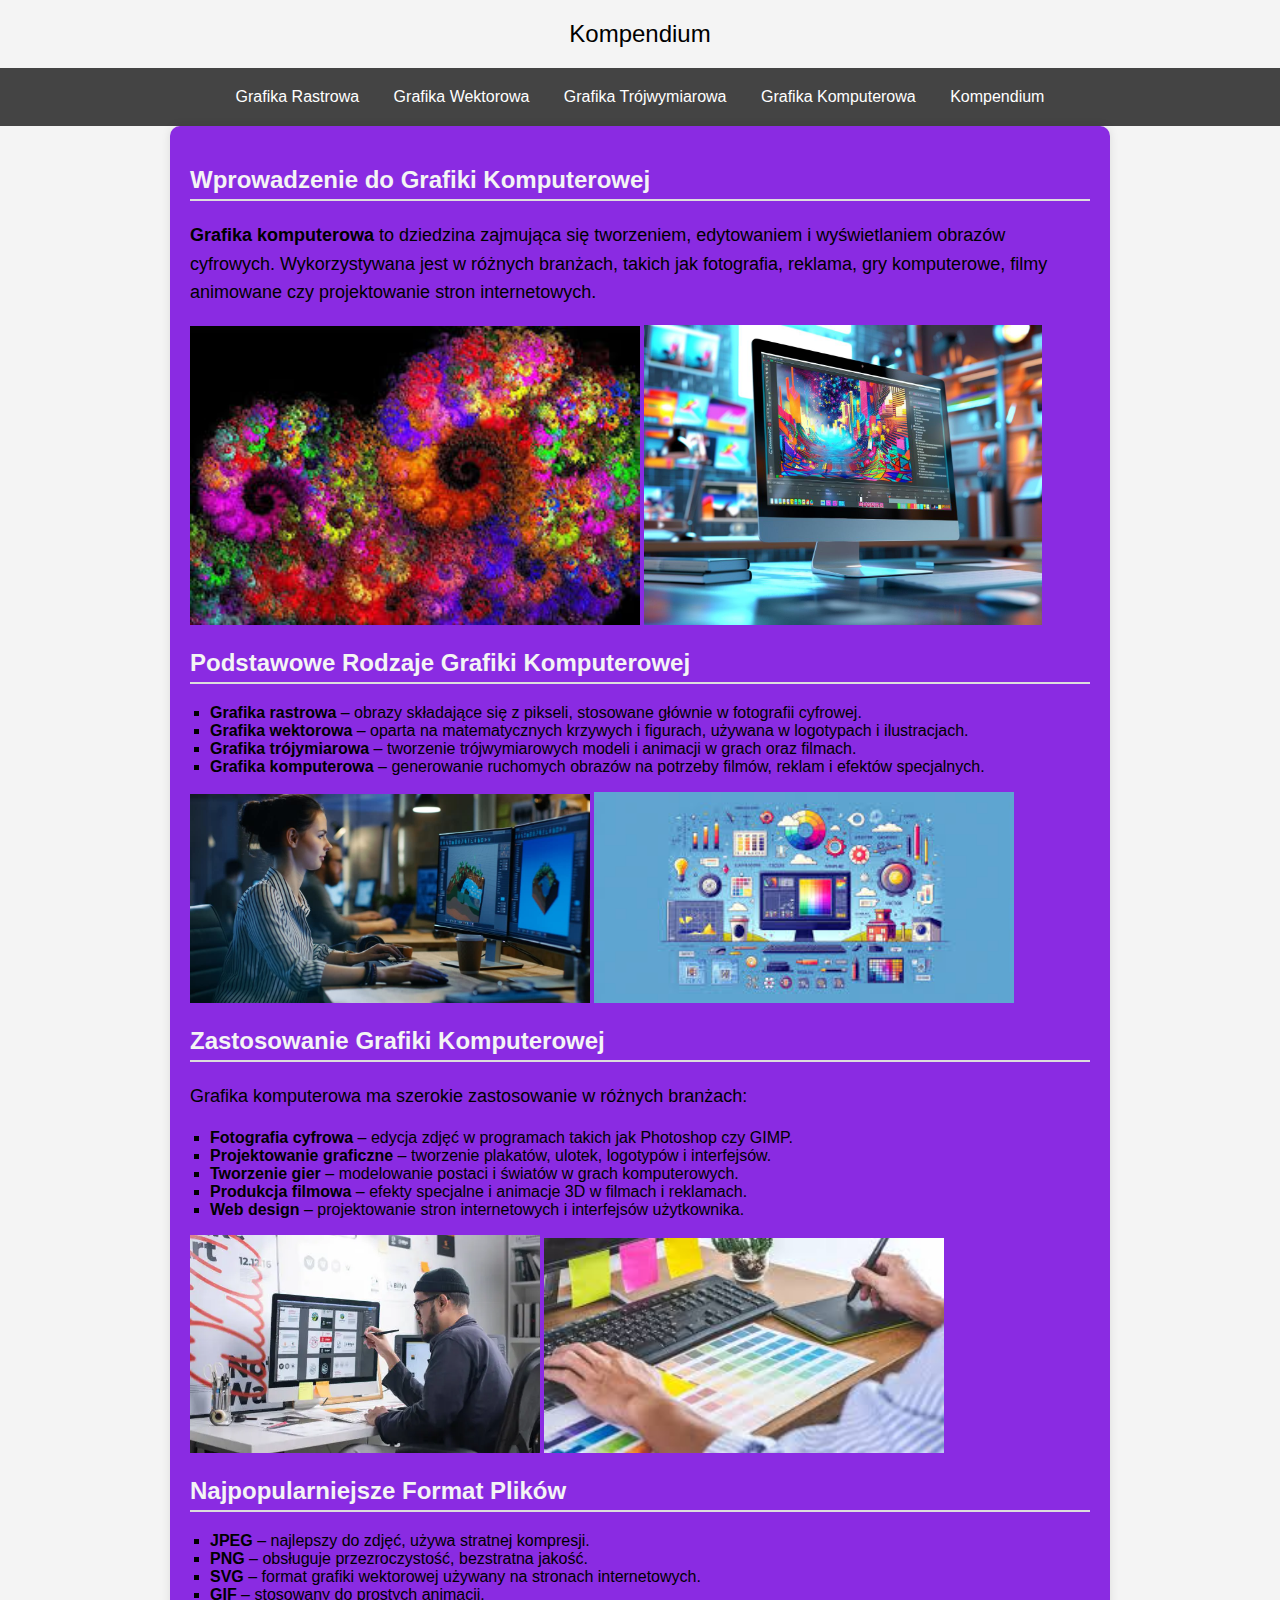
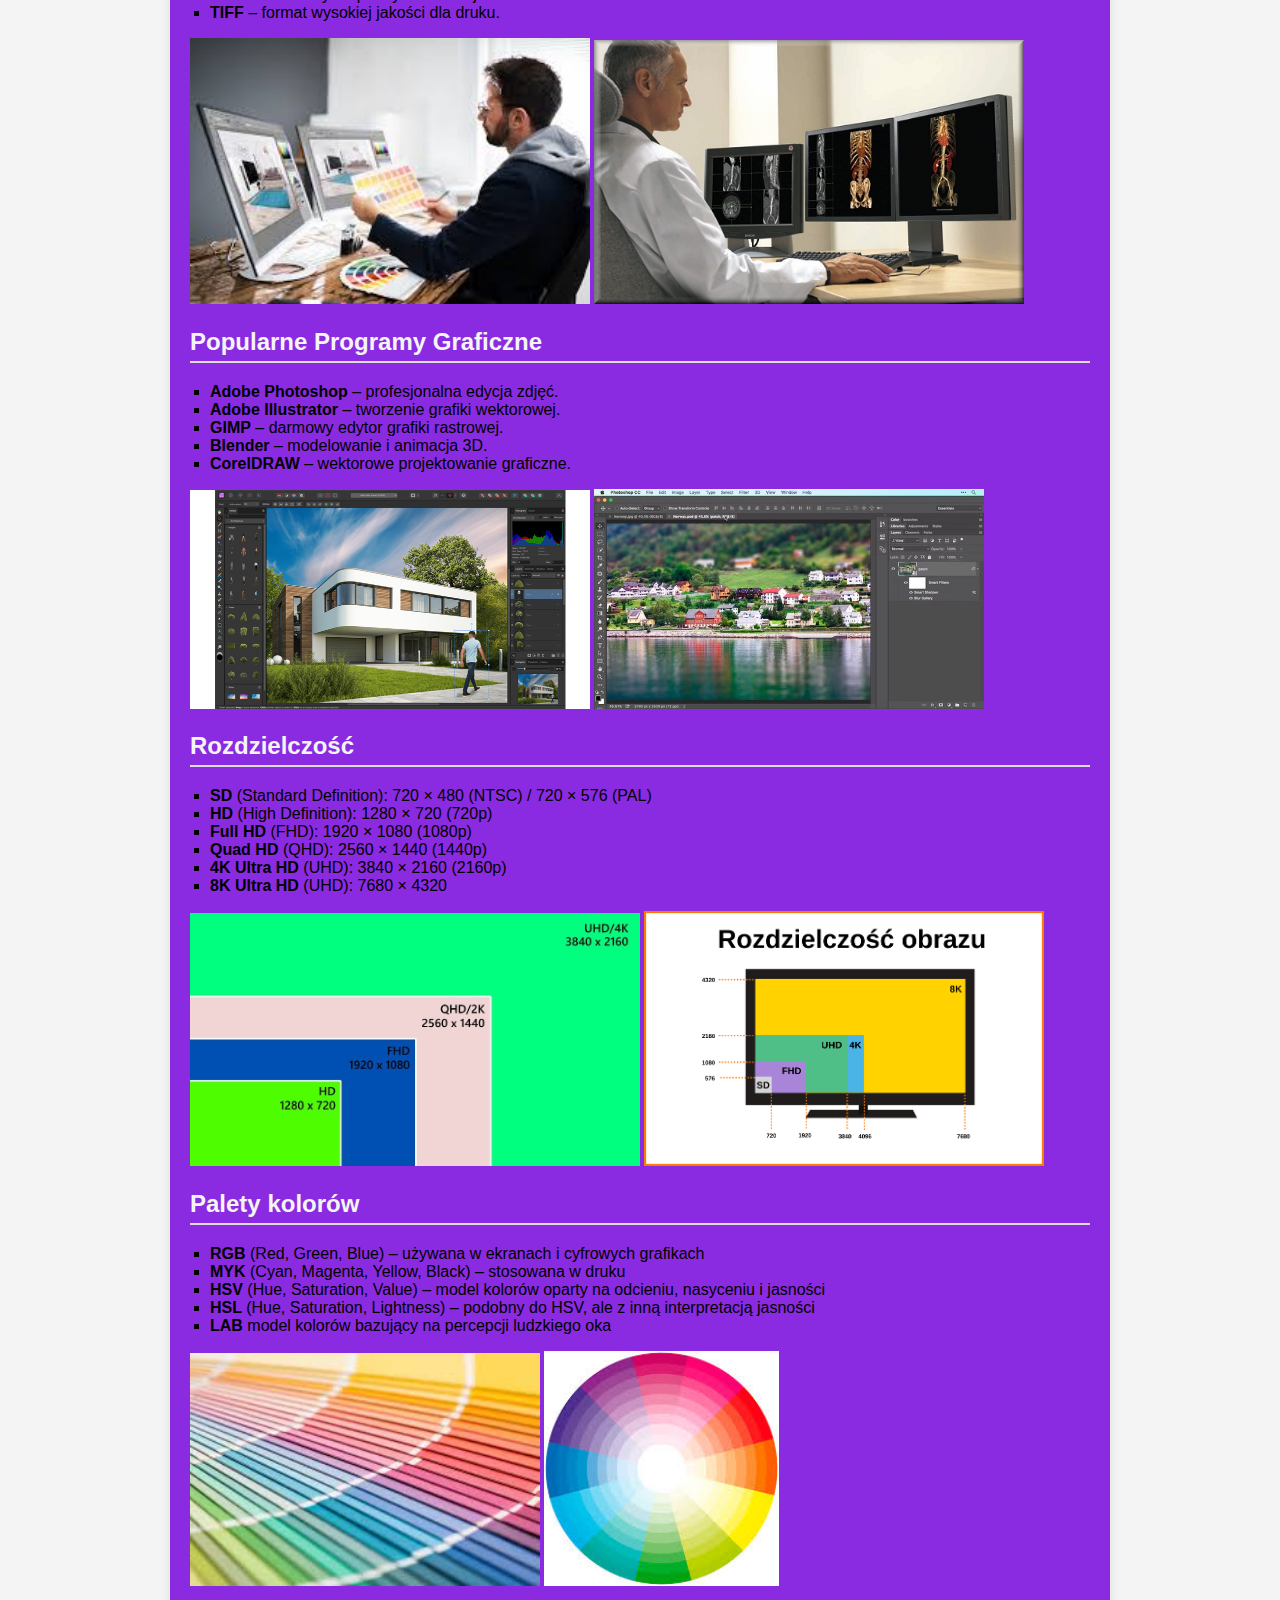
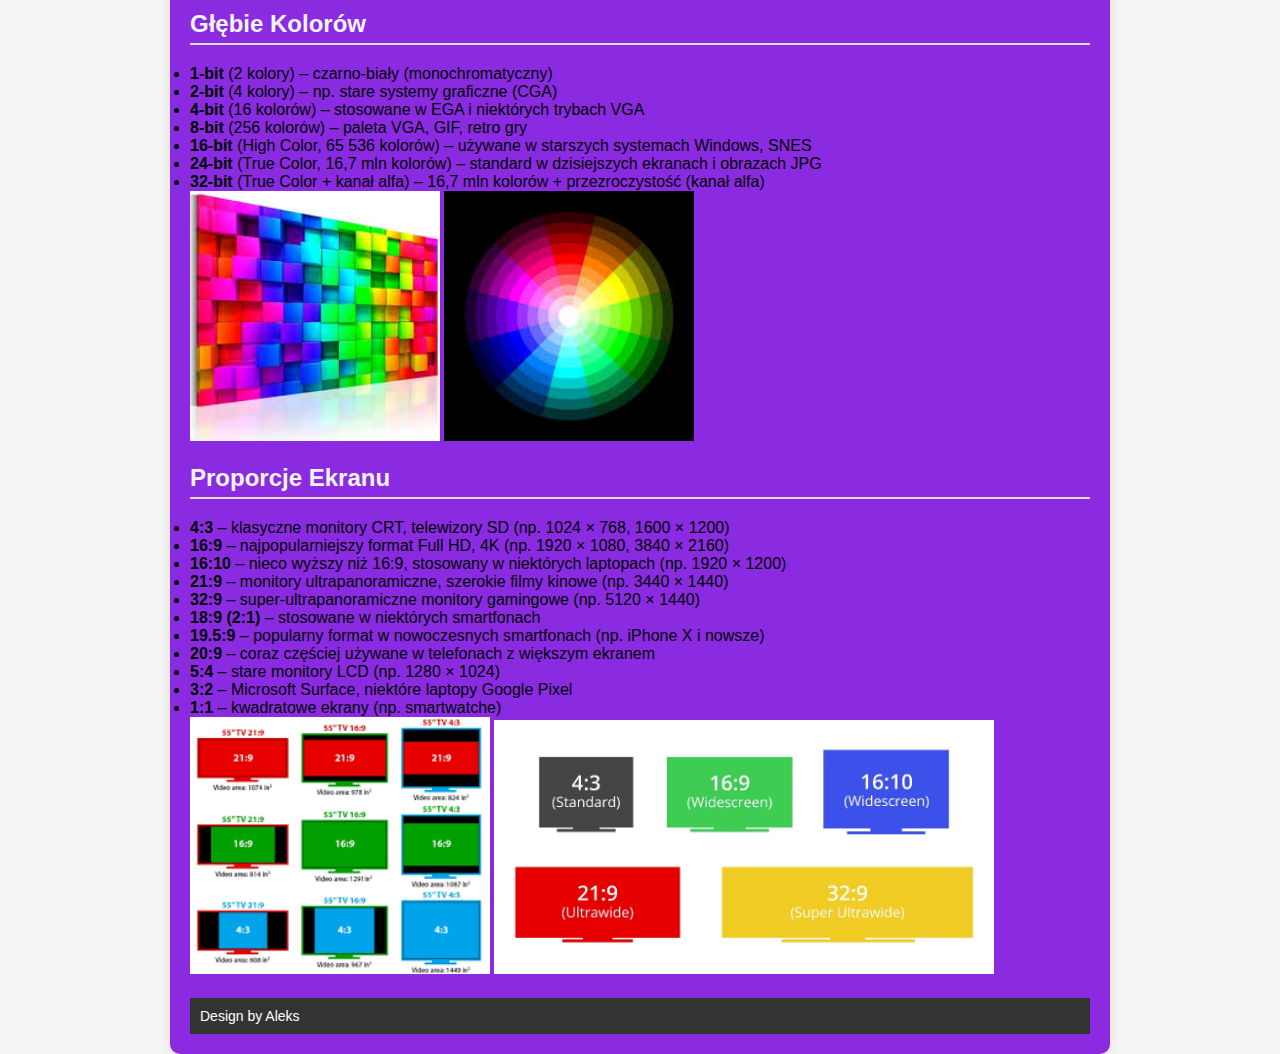
<file: index.html>
<!DOCTYPE html>
<html lang="pl">
<head>
    <meta charset="UTF-8">
    <meta name="viewport" content="width=device-width, initial-scale=1.0">
    <title>Kompendium</title>
	<style>
    body {
            font-family: Arial, sans-serif;
            background-color: #f4f4f4;
            margin: 0;
            padding: 0;
            text-align: center;
        }

        
        header {
            background: #f4f4f4;
            background-image;h:\kompendium\gwiazdki.jpg\pngtree-black-background-full-of-shining-stars-image_2944320.jpg
            color: blueviolet;
            padding: 20px;
            font-size: 24px;
        }

        
        .container {
            background: blueviolet;
            max-width: 900px;
            margin: auto;
            padding: 20px;
            border-radius: 10px;
            box-shadow: 0 0 10px rgba(0, 0, 0, 0.1);
            text-align: left;
        }

        
        p {
            font-size: 18px;
            line-height: 1.6;
        }

        
        h2 {
            color: #f4f4f4;
            border-bottom: 2px solid #ddd;
            padding-bottom: 5px;
        }

        
        nav {
            background: #444;
            padding: 10px;
        }

        nav a {
            color: white;
            text-decoration: none;
            padding: 10px 15px;
            display: inline-block;
        }

        nav a:hover {
            background: #444;
        }

        
        ul {
            text-align: left;
            list-style-type: square;
            padding-left: 20px;
        }

        
        footer {
            margin-top: 20px;
            padding: 10px;
            background: #333;
            color: white;
            font-size: 14px;
        }
		</style>
</head>
<body>

    <header>
        Kompendium
    </header>

    <nav>
        <a href="grafika-rastrowa.html">Grafika Rastrowa</a>
        <a href="grafika-wektorowa.html">Grafika Wektorowa</a>
        <a href="grafika-trójwymiarowa.html">Grafika Trójwymiarowa</a>
        <a href="grafika-komputerowa.html">Grafika Komputerowa</a>
	<a href="index.html">Kompendium</a>
    </nav>

    <div class="container">
        <h2>Wprowadzenie do Grafiki Komputerowej</h2>
        <p>
            <strong>Grafika komputerowa</strong> to dziedzina zajmująca się tworzeniem, edytowaniem i wyświetlaniem obrazów cyfrowych.  
            Wykorzystywana jest w różnych branżach, takich jak fotografia, reklama, gry komputerowe, filmy animowane czy projektowanie stron internetowych.
        </p>
		
        <div>
		<img src="komputerowak.jpg" alt="komputerowa" width="450"/>
		<img src="komputerowakk.jpg" alt="komputerowa" width="398"/>
		</div>
		
        <h2>Podstawowe Rodzaje Grafiki Komputerowej</h2>
        <ul>
            <li><strong>Grafika rastrowa</strong> – obrazy składające się z pikseli, stosowane głównie w fotografii cyfrowej.</li>
            <li><strong>Grafika wektorowa</strong> – oparta na matematycznych krzywych i figurach, używana w logotypach i ilustracjach.</li>
            <li><strong>Grafika trójymiarowa</strong> – tworzenie trójwymiarowych modeli i animacji w grach oraz filmach.</li>
            <li><strong>Grafika komputerowa</strong> – generowanie ruchomych obrazów na potrzeby filmów, reklam i efektów specjalnych.</li>
        </ul>
		
        <div>
		<img src="komputerowad.jpg" alt="komputerowa" width="400"/>
		<img src="komputerowadd.jpg" alt="komputerowa" width="420"/>
		</div>
		
        <h2>Zastosowanie Grafiki Komputerowej</h2>
        <p>Grafika komputerowa ma szerokie zastosowanie w różnych branżach:</p>
        <ul>
            <li> <strong>Fotografia cyfrowa</strong> – edycja zdjęć w programach takich jak Photoshop czy GIMP.</li>
            <li> <strong>Projektowanie graficzne</strong> – tworzenie plakatów, ulotek, logotypów i interfejsów.</li>
            <li> <strong>Tworzenie gier</strong> – modelowanie postaci i światów w grach komputerowych.</li>
            <li> <strong>Produkcja filmowa</strong> – efekty specjalne i animacje 3D w filmach i reklamach.</li>
            <li> <strong>Web design</strong> – projektowanie stron internetowych i interfejsów użytkownika.</li>
        </ul>
        <div>
		<img src="komputerowab.jpg" alt="komputerowa" width="350"/>
		<img src="komputerowabb.jpg" alt="komputerowa" width="400"/>
		</div>
        <h2>Najpopularniejsze Format Plików</h2>
        <ul>
            <li><strong>JPEG</strong> – najlepszy do zdjęć, używa stratnej kompresji.</li>
            <li><strong>PNG</strong> – obsługuje przezroczystość, bezstratna jakość.</li>
            <li><strong>SVG</strong> – format grafiki wektorowej używany na stronach internetowych.</li>
            <li><strong>GIF</strong> – stosowany do prostych animacji.</li>
            <li><strong>TIFF</strong> – format wysokiej jakości dla druku.</li>
        </ul>
        <div>
		<img src="komputerowas.jpg" alt="komputerowa" width="400"/>
		<img src="komputerowass.jpg" alt="komputerowa" width="430"/>
		</div>
        <h2>Popularne Programy Graficzne</h2>
        <ul>
            <li> <strong>Adobe Photoshop</strong> – profesjonalna edycja zdjęć.</li>
            <li> <strong>Adobe Illustrator</strong> – tworzenie grafiki wektorowej.</li>
            <li> <strong>GIMP</strong> – darmowy edytor grafiki rastrowej.</li>
            <li> <strong>Blender</strong> – modelowanie i animacja 3D.</li>
            <li> <strong>CorelDRAW</strong> – wektorowe projektowanie graficzne.</li>
        </ul>
         <div>
		 <img src="komputerowaf.jpg" alt="komputerowa" width="400"/>
		 <img src="komputerowaff.jpg" alt="komputerowa" width="390"/>
		 </div>
        <h2>Rozdzielczość</h2>
        <ul>
		
        <li><strong> SD </strong>(Standard Definition): 720 × 480 (NTSC) / 720 × 576 (PAL)</li>
        
        <li><strong> HD </strong>(High Definition): 1280 × 720 (720p)</li>
        
        <li><strong> Full HD </strong>(FHD): 1920 × 1080 (1080p)</li>
        
        <li><strong> Quad HD </strong>(QHD): 2560 × 1440 (1440p)</li>
        
        <li><strong> 4K Ultra HD </strong>(UHD): 3840 × 2160 (2160p)</li>
		
        <li><strong>8K Ultra HD </strong>(UHD): 7680 × 4320</li>
		
		</ul>
		<div>
		<img src="komputerowal.jpg" alt="komputerowa" width="450"/>
		<img src="komputerowall.jpg" alt="komputerowa" width="400"/>
		<h2>Palety kolorów</h2>
		<ul>
		<li> <strong>RGB </strong>(Red, Green, Blue) – używana w ekranach i cyfrowych grafikach</li> 

        <li> <strong>MYK </strong>(Cyan, Magenta, Yellow, Black) – stosowana w druku</li> 

        <li> <strong>HSV </strong>(Hue, Saturation, Value) – model kolorów oparty na odcieniu, nasyceniu i jasności</li> 

        <li> <strong>HSL </strong>(Hue, Saturation, Lightness) – podobny do HSV, ale z inną interpretacją jasności</li> 

        <li> <strong>LAB </strong>model kolorów bazujący na percepcji ludzkiego oka</li> 
		</ul>
		<div>
		<img src="komputerowag.jpg" alt="komputerowa" width="350"/>
		<img src="komputerowagg.jpg" alt="komputerowa" width="235"/>
		</div>
		<h2>Głębie Kolorów</h2>
		<li> <strong>1-bit  </strong>(2 kolory) – czarno-biały (monochromatyczny)</li>

        <li> <strong>2-bit  </strong>(4 kolory) – np. stare systemy graficzne (CGA)</li>

        <li> <strong>4-bit  </strong>(16 kolorów) – stosowane w EGA i niektórych trybach VGA</li>

        <li> <strong>8-bit  </strong>(256 kolorów) – paleta VGA, GIF, retro gry</li>
		
		<li> <strong>16-bit </strong>(High Color, 65 536 kolorów) – używane w starszych systemach Windows, SNES</li>

        <li> <strong>24-bit </strong>(True Color, 16,7 mln kolorów) – standard w dzisiejszych ekranach i obrazach JPG</li>

        <li> <strong>32-bit </strong>(True Color + kanał alfa) – 16,7 mln kolorów + przezroczystość (kanał alfa)</li>
		<div>
		<img src="komputeroway.jpg" alt="komputerowa" width="250"/>
		<img src="komputerowayy.jpg" alt="komputerowa" width="250"/>
		</div>
		<h2>Proporcje Ekranu</h2>
		<li> <strong>4:3 </strong>– klasyczne monitory CRT, telewizory SD (np. 1024 × 768, 1600 × 1200)</li>

        <li> <strong>16:9 </strong>– najpopularniejszy format Full HD, 4K (np. 1920 × 1080, 3840 × 2160)</li>

        <li> <strong>16:10 </strong>– nieco wyższy niż 16:9, stosowany w niektórych laptopach (np. 1920 × 1200)</li>
		
		<li> <strong>21:9 </strong>– monitory ultrapanoramiczne, szerokie filmy kinowe (np. 3440 × 1440)</li>

        <li> <strong>32:9 </strong>– super-ultrapanoramiczne monitory gamingowe (np. 5120 × 1440)</li>
		
		<li> <strong>18:9 (2:1) </strong>– stosowane w niektórych smartfonach</li>

        <li> <strong>19.5:9 </strong>– popularny format w nowoczesnych smartfonach (np. iPhone X i nowsze)</li>

        <li> <strong>20:9 </strong>– coraz częściej używane w telefonach z większym ekranem</li>
		
		<li> <strong>5:4 </strong>– stare monitory LCD (np. 1280 × 1024)</li>

        <li> <strong>3:2 </strong>– Microsoft Surface, niektóre laptopy Google Pixel</li>

        <li> <strong>1:1 </strong>– kwadratowe ekrany (np. smartwatche)</li>
		<div>
		<img src="komputerowap.jpg" alt="komputerowa" width="300"/>
		<img src="komputerowapp.jpg" alt="komputerowa" width="500"/>
    </div>

    <footer>
     Design by Aleks
    </footer>

</body>
</html>
</file>
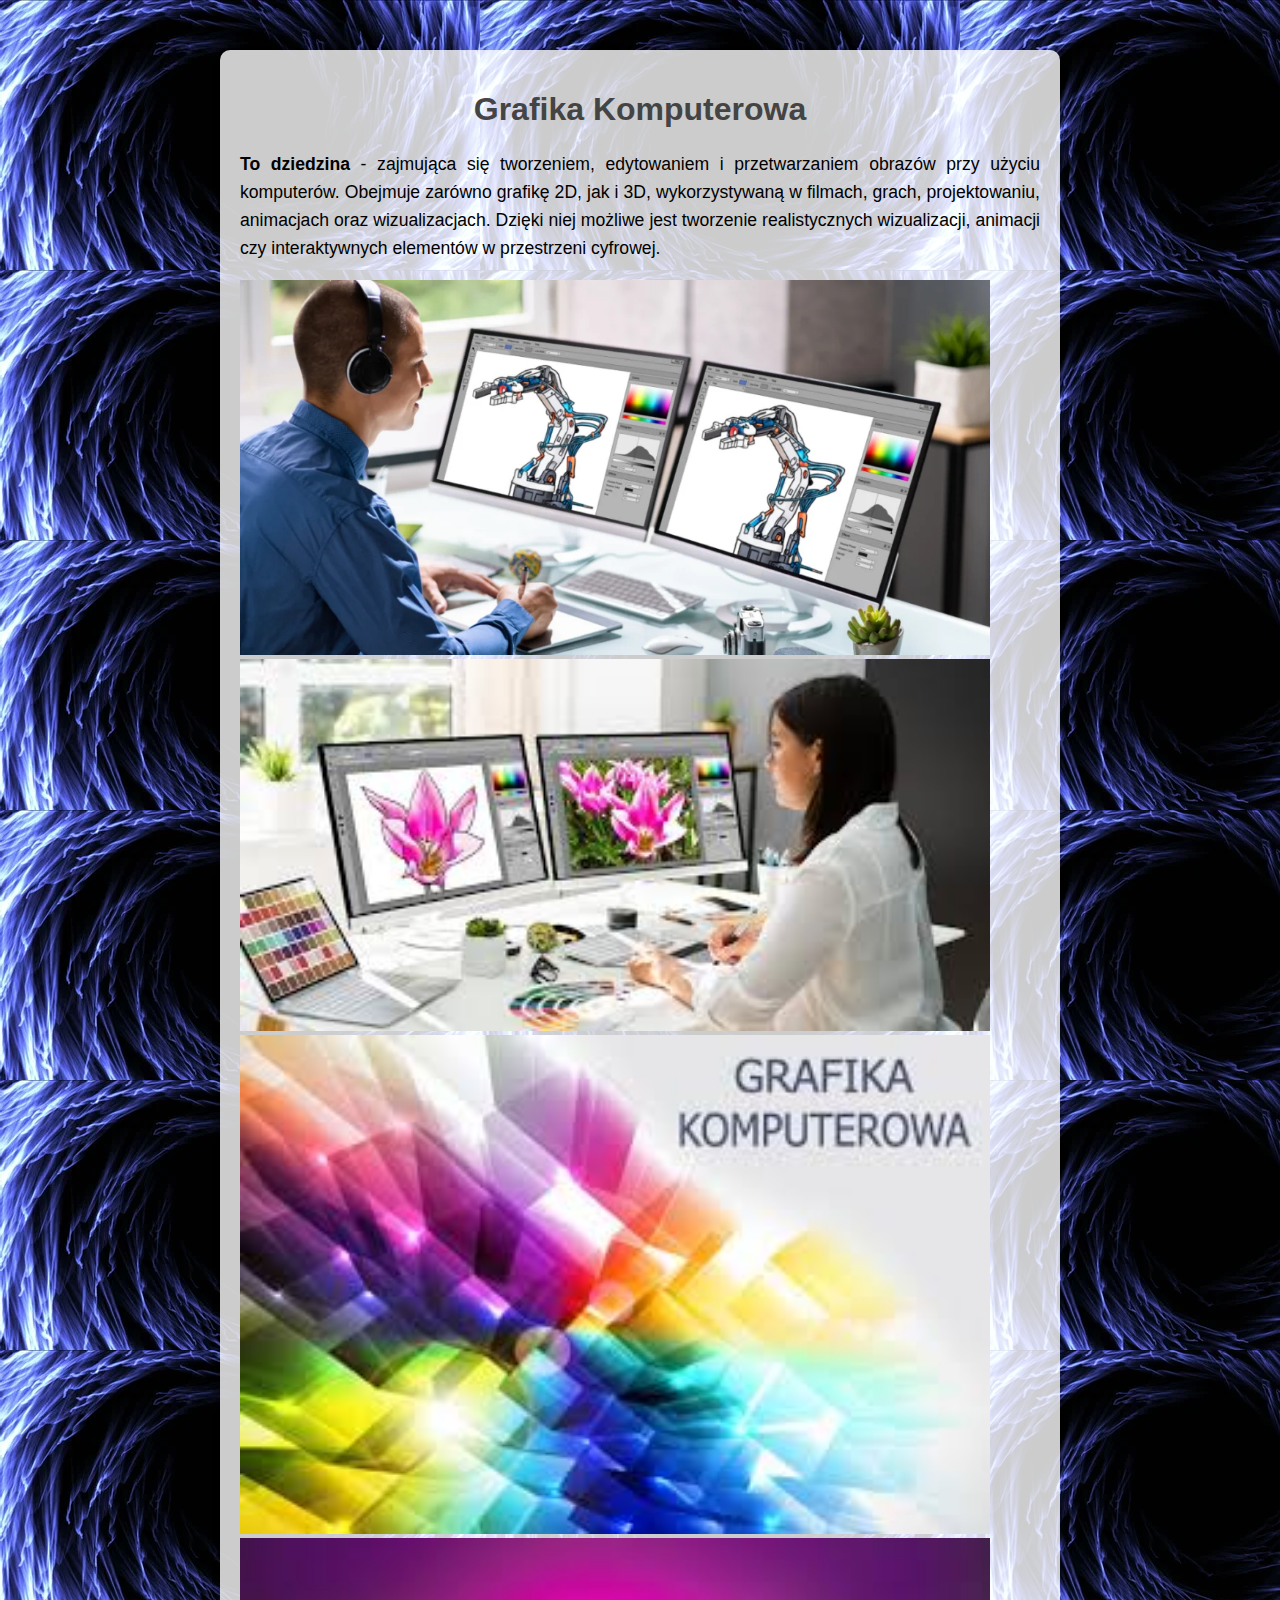
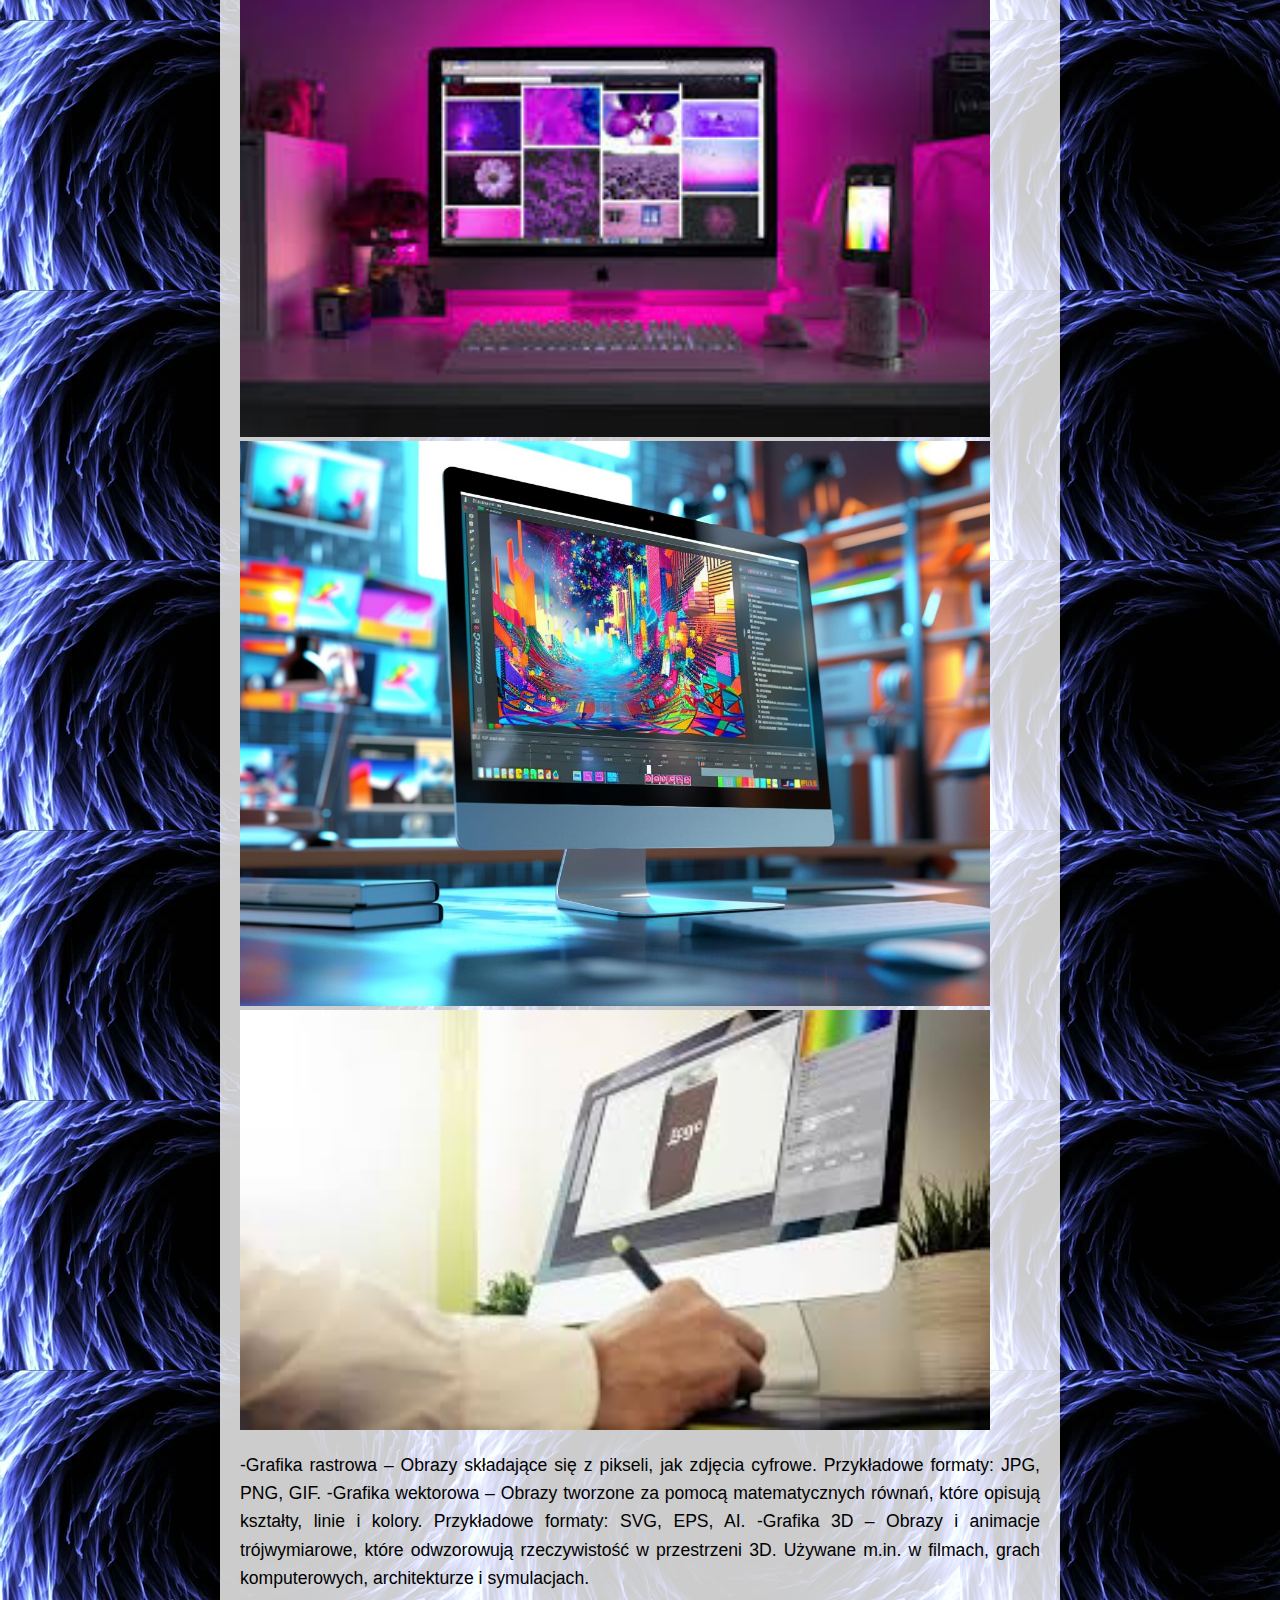
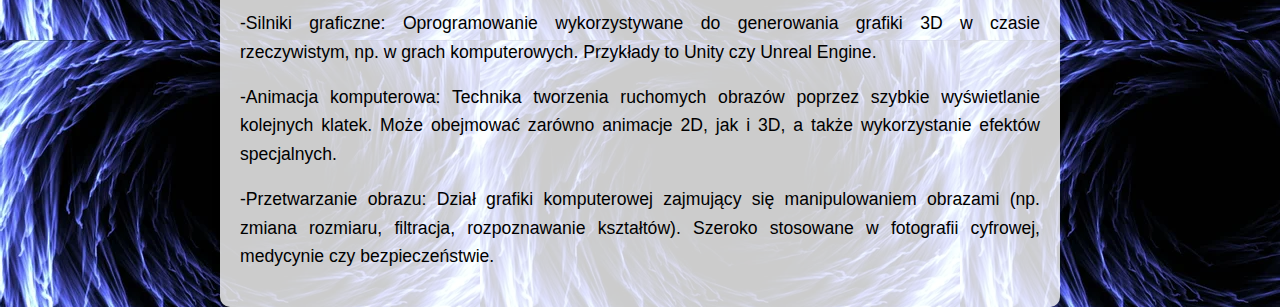
<file: grafika-komputerowa.html>
<!DOCTYPE html>
<html lang="pl">
<head>
    <meta charset="UTF-8">
    <meta name="viewport" content="width=device-width, initial-scale=1.0">
    <title>Grafika Komputerowa</title>
    <style>
        
       body {
            font-family: Arial, sans-serif;
            margin: 479;
            padding: 266;
            color: black;
            height: 100vh;
			background-image: url("tło.jpg");
        }
        .container {
            max-width: 800px;
            margin: 50px auto;
            padding: 20px;
            background: rgba(255, 255, 255, 0.8); 
            border-radius: 10px;
            box-shadow: 0 4px 10px rgba(0, 0, 0, 0.1);
        }
        h1 {
            text-align: center;
            color: #444;
        }
        p {
            font-size: 1.1rem;
            line-height: 1.6;
            text-align: justify;
        }
		
	     <body>
    <nav>
        <ul>
            <li><a href="grafika-trójwymiarowa.html">Grafika Trójwymiarowa</a></li>
            <li><a href="grafika-wektorowa.html">Grafika Wektorowa</a></li>
            <li><a href="grafika-rastrowa.html">Grafika Rastrowa</a></li>
            <li><a href="kompendium.html">Kompendium</a></li>
        </ul>
    </nav>
		
		</style>
</head>
<body>

    <div class="container">
        <h1>Grafika Komputerowa</h1>
        <p><strong>To dziedzina</strong> - zajmująca się tworzeniem, edytowaniem i przetwarzaniem obrazów przy użyciu komputerów. Obejmuje zarówno grafikę 2D, jak i 3D, wykorzystywaną w filmach, grach, projektowaniu, animacjach oraz wizualizacjach. Dzięki niej możliwe jest tworzenie realistycznych wizualizacji, animacji czy interaktywnych elementów w przestrzeni cyfrowej.
		             
					 <div>
		             <img src="grafikak.jpg" alt="grafika" width="750"/>
					 <br>
		             <img src="grafikakk.jpg" alt="grafika" width="750"/>
					 <img src="grafikakkk.jpg" alt="grafika" width="750"/>
					 </br>
					 <img src="komputerowa.jpg" alt="grafika" width="750"/>
					 <img src="komputerowaa.jpg" alt="grafika" width="750"/>
					 <img src="komputerowaaa.jpg" alt="grafika" width="750"/>
					 </div>
					 <p>
					 -Grafika rastrowa – Obrazy składające się z pikseli, jak zdjęcia cyfrowe. Przykładowe formaty: JPG, PNG, GIF.
					 -Grafika wektorowa – Obrazy tworzone za pomocą matematycznych równań, które opisują kształty, linie i kolory. Przykładowe formaty: SVG, EPS, AI.
					 -Grafika 3D – Obrazy i animacje trójwymiarowe, które odwzorowują rzeczywistość w przestrzeni 3D. Używane m.in. w filmach, grach komputerowych, architekturze i symulacjach.
					 </p>
					 <p>
					 -Silniki graficzne:
                      Oprogramowanie wykorzystywane do generowania grafiki 3D w czasie rzeczywistym, np. w grach komputerowych. Przykłady to Unity czy Unreal Engine.
					  </p>
					 <p>
					 -Animacja komputerowa:
                      Technika tworzenia ruchomych obrazów poprzez szybkie wyświetlanie kolejnych klatek. Może obejmować zarówno animacje 2D, jak i 3D, a także wykorzystanie efektów specjalnych.
					  </p>
					  <p>
					  -Przetwarzanie obrazu:
                       Dział grafiki komputerowej zajmujący się manipulowaniem obrazami (np. zmiana rozmiaru, filtracja, rozpoznawanie kształtów). Szeroko stosowane w fotografii cyfrowej, medycynie czy bezpieczeństwie.
					   </p>
				</html>
</file>
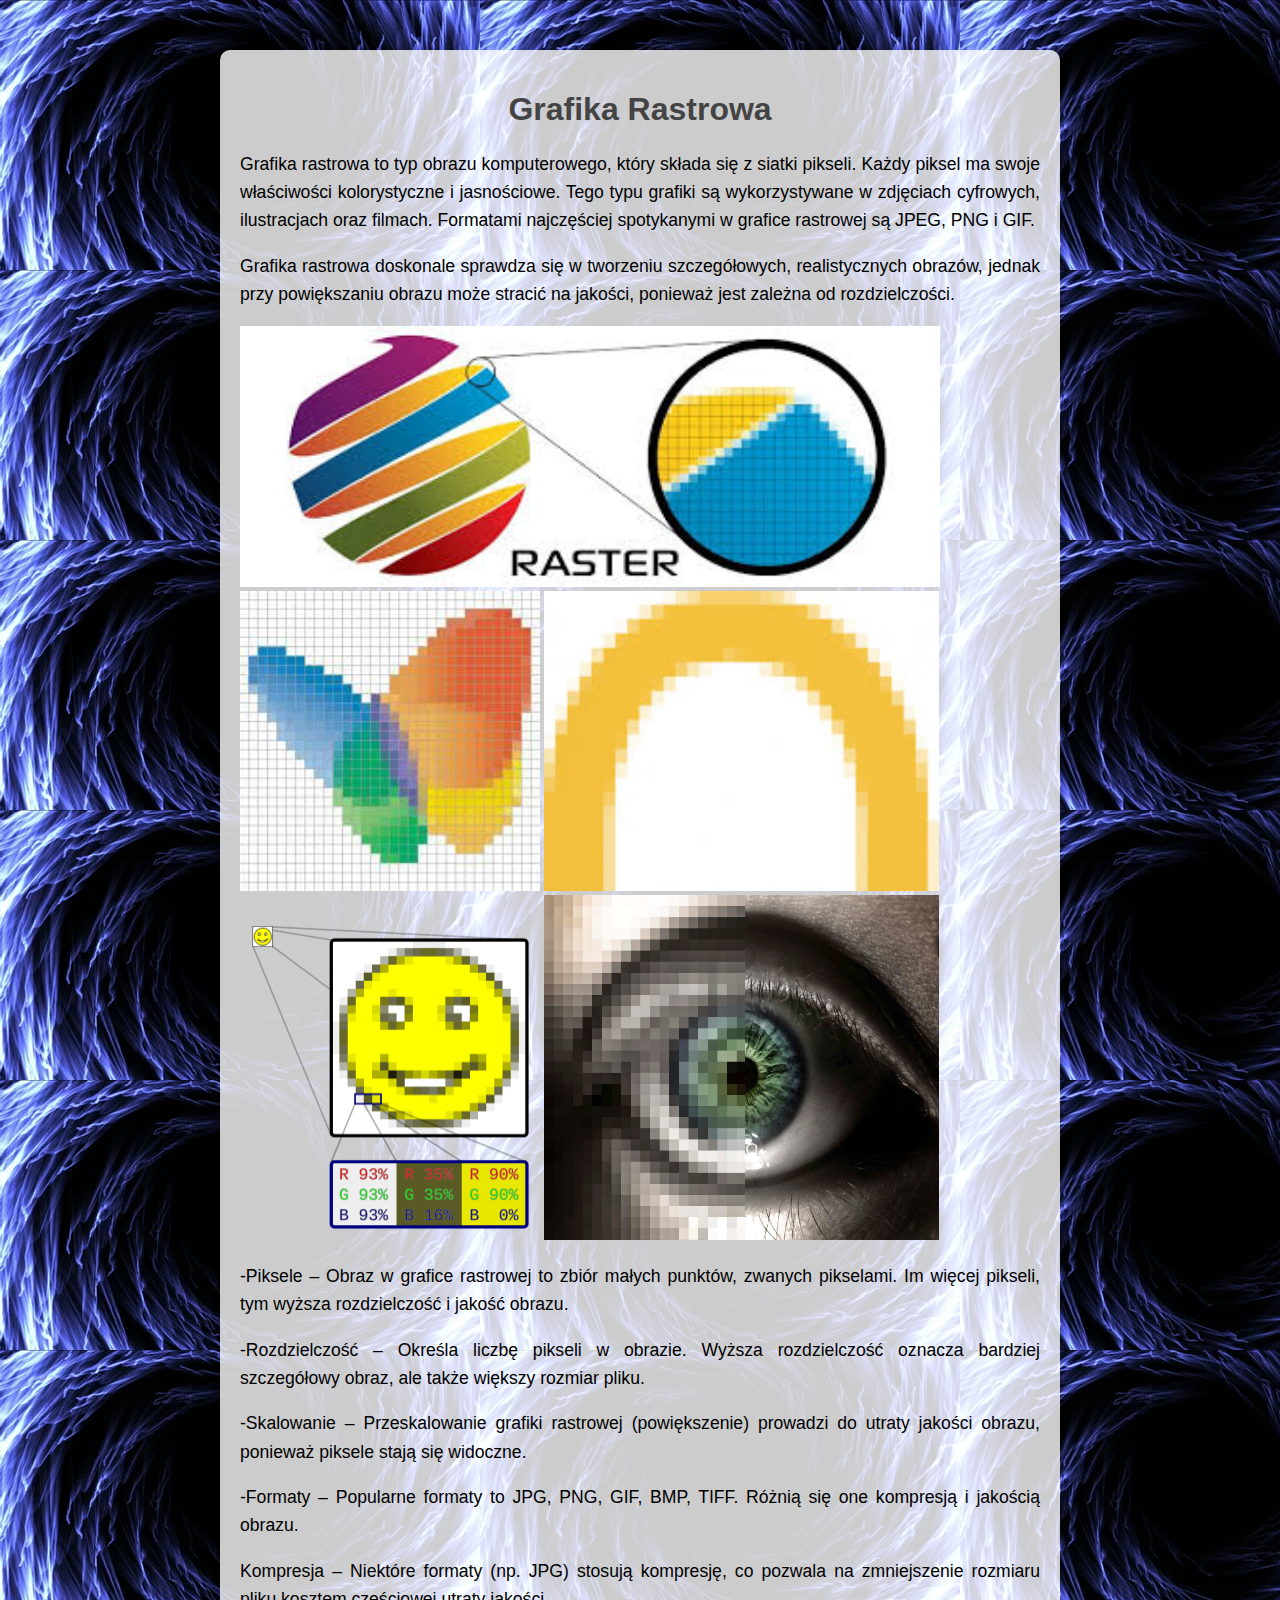
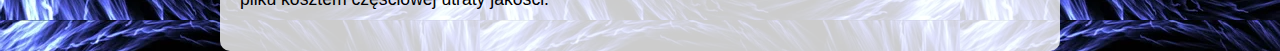
<file: grafika-rastrowa.html>
<!DOCTYPE html>
<html lang="pl">
<head>
    <meta charset="UTF-8">
    <meta name="viewport" content="width=device-width, initial-scale=1.0">
    <title>Grafika Rastrowa</title>
    <style>
        body {
            font-family: Arial, sans-serif;
            margin: 479;
            padding: 266;
            color: black;
            height: 100vh;
			background-image: url("tło.jpg");
        }
        .container {
            max-width: 800px;
            margin: 50px auto;
            padding: 20px;
            background: rgba(255, 255, 255, 0.8); 
            border-radius: 10px;
            box-shadow: 0 4px 10px rgba(0, 0, 0, 0.1);
        }
        h1 {
            text-align: center;
            color: #444;
        }
        p {
            font-size: 1.1rem;
            line-height: 1.6;
            text-align: justify;
        }
		
		 <nav>
        <a href="kompendium.html">Kompendium</a>
        <a href="grafika-wektorowa.html">Grafika Wektorowa</a>
		<a href="grafika-rastrowa.html">Grafika Rastrowa</a>
        <a href="grafika-trójwymiarowa.html">Grafika Trójwymiarowa</a>
        <a href="grafika-komputerowa.html">Grafika Komputerowa</a>
        </nav>
		
    </style>
</head>
<body>
    <div class="container">
        <h1>Grafika Rastrowa</h1>
        <p>
            Grafika rastrowa to typ obrazu komputerowego, który składa się z siatki pikseli. Każdy piksel ma swoje właściwości kolorystyczne i jasnościowe. Tego typu grafiki są wykorzystywane w zdjęciach cyfrowych, ilustracjach oraz filmach. Formatami najczęściej spotykanymi w grafice rastrowej są JPEG, PNG i GIF.
        </p>
        <p>
            Grafika rastrowa doskonale sprawdza się w tworzeniu szczegółowych, realistycznych obrazów, jednak przy powiększaniu obrazu może stracić na jakości, ponieważ jest zależna od rozdzielczości.
        </p>
		
			
	    <img src="rastrowa.jpg" alt="rastrowa" width="700"/> 
		<img src="rastrowaa.jpg" alt="rastrowa" width="300"/> <img src="rastrowax.jpg" alt="rastrowa" width="395" height="300"
		<br>
		<img src="rastrowaaa.jpg" alt="rastrowa" width="300"/>
		<img src="rastrowap.jpg" alt="rastrowa" width="395" height="345"/>
		</br>
		<p>
		 -Piksele – Obraz w grafice rastrowej to zbiór małych punktów, zwanych pikselami. Im więcej pikseli, tym wyższa rozdzielczość i jakość obrazu.
		</p>
		<p>
		 -Rozdzielczość – Określa liczbę pikseli w obrazie. Wyższa rozdzielczość oznacza bardziej szczegółowy obraz, ale także większy rozmiar pliku.
		</p>
		<p>
		 -Skalowanie – Przeskalowanie grafiki rastrowej (powiększenie) prowadzi do utraty jakości obrazu, ponieważ piksele stają się widoczne.
		</p>
		<p>
		-Formaty – Popularne formaty to JPG, PNG, GIF, BMP, TIFF. Różnią się one kompresją i jakością obrazu.
		</p>
		<p>
		Kompresja – Niektóre formaty (np. JPG) stosują kompresję, co pozwala na zmniejszenie rozmiaru pliku kosztem częściowej utraty jakości.
		</p>
    </div>
</body>
</html>
</file>
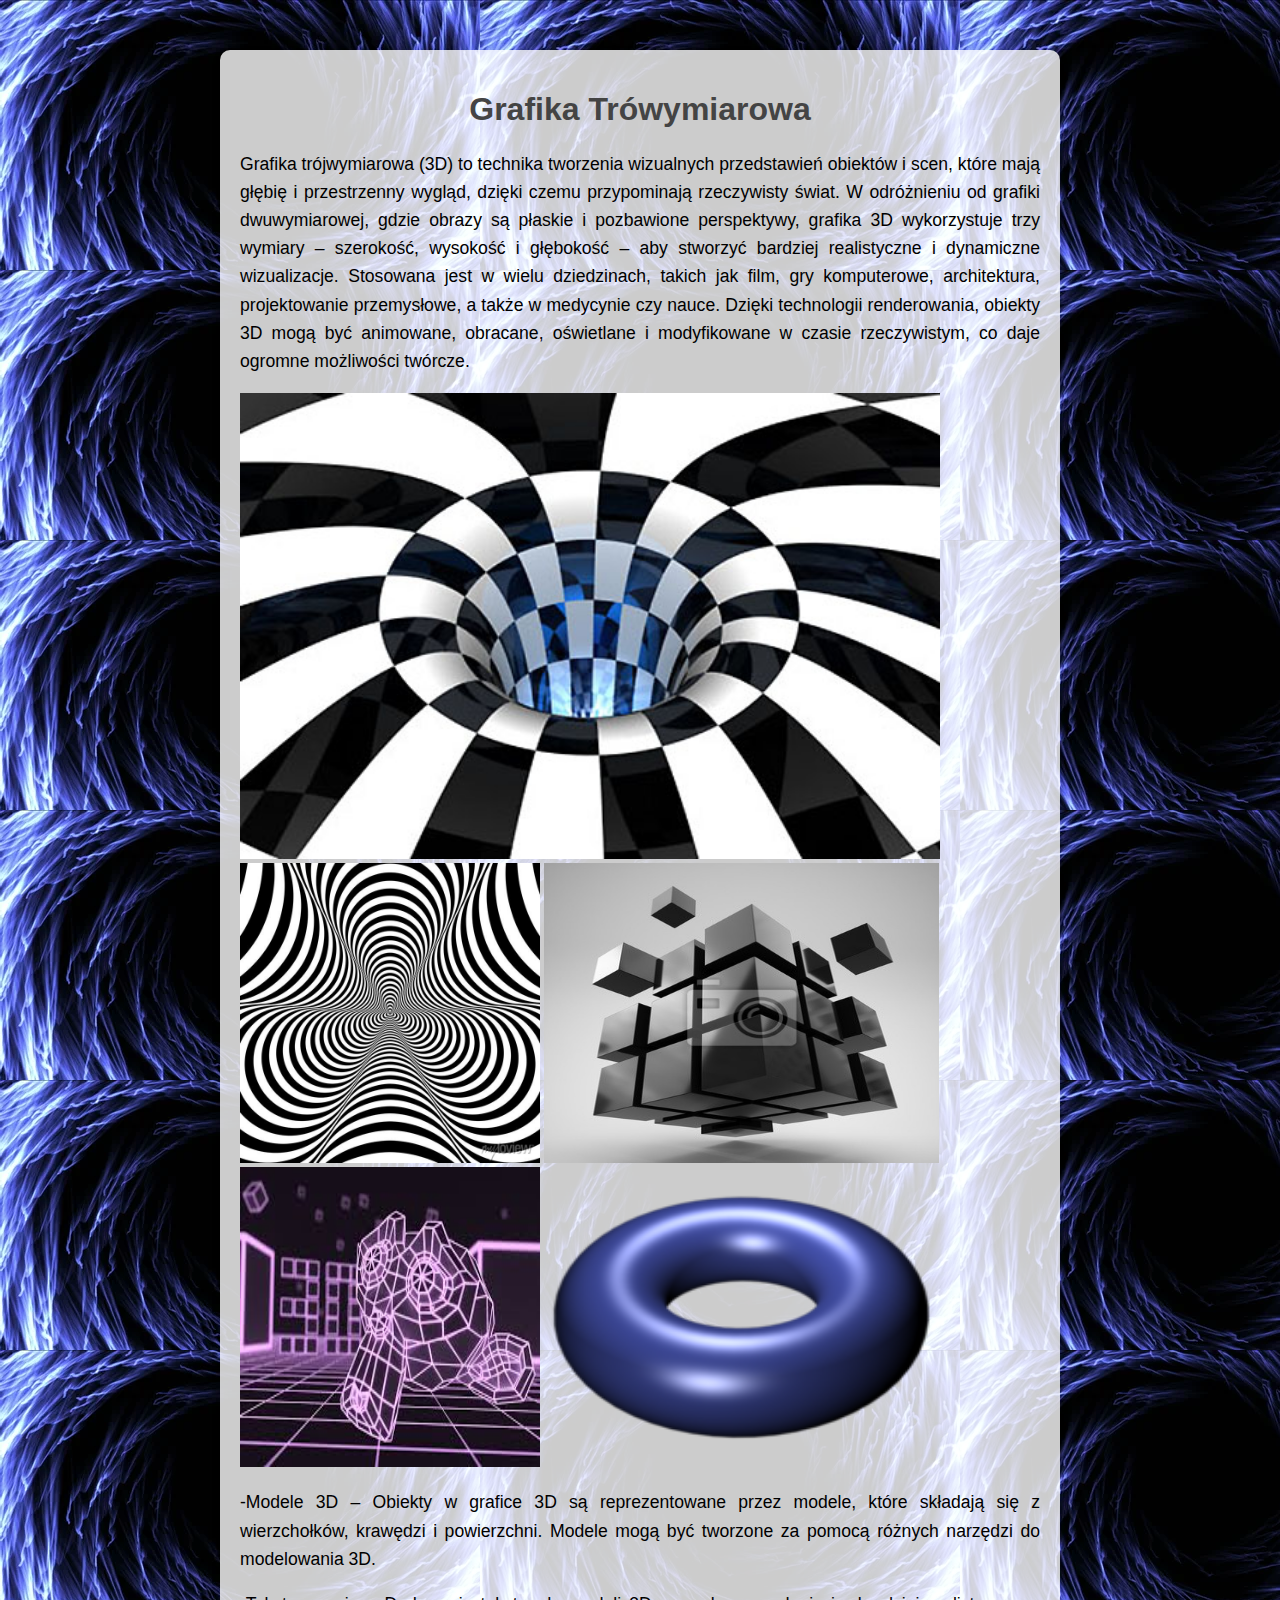
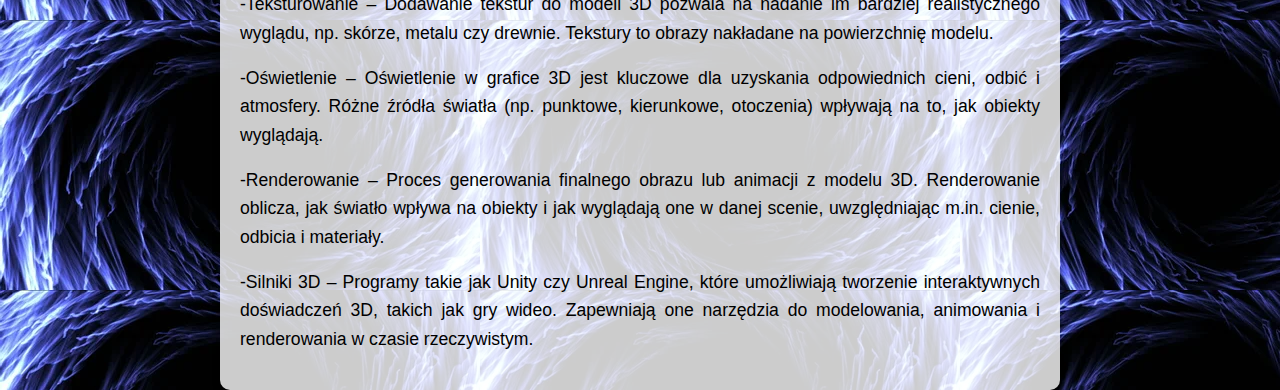
<file: grafika-trójwymiarowa.html>
<!DOCTYPE html>
<html lang="pl">
<head>
    <meta charset="UTF-8">
    <meta name="viewport" content="width=device-width, initial-scale=1.0">
    <title>Grafika Trójwymiarowa</title>
    <style>
        body {
            font-family: Arial, sans-serif;
            margin: 479;
            padding: 266;
            color: black;
            height: 100vh;
			background-image: url("tło.jpg");
        }
        .container {
            max-width: 800px;
            margin: 50px auto;
            padding: 20px;
            background: rgba(255, 255, 255, 0.8); 
            border-radius: 10px;
            box-shadow: 0 4px 10px rgba(0, 0, 0, 0.1);
        }
        h1 {
            text-align: center;
            color: #444;
        }
        p {
            font-size: 1.1rem;
            line-height: 1.6;
            text-align: justify;
        }
		
		 <nav>
        <a href="kompendium.html">Kompendium</a>
        <a href="grafika-wektorowa.html">Grafika Wektorowa</a>
		<a href="grafika-rastrowa.html">Grafika Rastrowa</a>
        <a href="grafika-trójwymiarowa.html">Grafika Trójwymiarowa</a>
        <a href="grafika-komputerowa.html">Grafika Komputerowa</a>
        </nav>
		
    </style>
</head>
<body>
    <div class="container">
        <h1>Grafika Trówymiarowa</h1>
        <p>
        Grafika trójwymiarowa (3D) to technika tworzenia wizualnych przedstawień obiektów i scen, które mają głębię i przestrzenny wygląd, dzięki czemu przypominają rzeczywisty świat. W odróżnieniu od grafiki dwuwymiarowej, gdzie obrazy są płaskie i pozbawione perspektywy, grafika 3D wykorzystuje trzy wymiary – szerokość, wysokość i głębokość – aby stworzyć bardziej realistyczne i dynamiczne wizualizacje. Stosowana jest w wielu dziedzinach, takich jak film, gry komputerowe, architektura, projektowanie przemysłowe, a także w medycynie czy nauce. Dzięki technologii renderowania, obiekty 3D mogą być animowane, obracane, oświetlane i modyfikowane w czasie rzeczywistym, co daje ogromne możliwości twórcze.
        </p>
       
		
			
	    <img src="trojwymiarowa.jpg" alt="trojwymiarowa" width="700"/> 
		<img src="trojwymiarowaa.jpg" alt="trojwymiarowa" width="300"/> <img src="trojwymiarowaaa.jpg" alt="trojwymiarowa" width="395" height="300"
		<br>
		<img src="trojwymiarowaaaa.jpg" alt="trojwymiarowa" width="300" height="300"/>
		<img src="trojwymiarowaaaaa.jpg" alt="trojwymiarowa" width="395" height="300"/>
		</br>
		<p>
		 -Modele 3D – Obiekty w grafice 3D są reprezentowane przez modele, które składają się z wierzchołków, krawędzi i powierzchni. Modele mogą być tworzone za pomocą różnych narzędzi do modelowania 3D.
		</p>
		<p>
		 -Teksturowanie – Dodawanie tekstur do modeli 3D pozwala na nadanie im bardziej realistycznego wyglądu, np. skórze, metalu czy drewnie. Tekstury to obrazy nakładane na powierzchnię modelu.
		</p>
		<p>
		-Oświetlenie – Oświetlenie w grafice 3D jest kluczowe dla uzyskania odpowiednich cieni, odbić i atmosfery. Różne źródła światła (np. punktowe, kierunkowe, otoczenia) wpływają na to, jak obiekty wyglądają.
		</p>
		<p>
		-Renderowanie – Proces generowania finalnego obrazu lub animacji z modelu 3D. Renderowanie oblicza, jak światło wpływa na obiekty i jak wyglądają one w danej scenie, uwzględniając m.in. cienie, odbicia i materiały.
		</p>
		<p>
		-Silniki 3D – Programy takie jak Unity czy Unreal Engine, które umożliwiają tworzenie interaktywnych doświadczeń 3D, takich jak gry wideo. Zapewniają one narzędzia do modelowania, animowania i renderowania w czasie rzeczywistym.
		</p>
    </div>
</body>
</html>
</file>
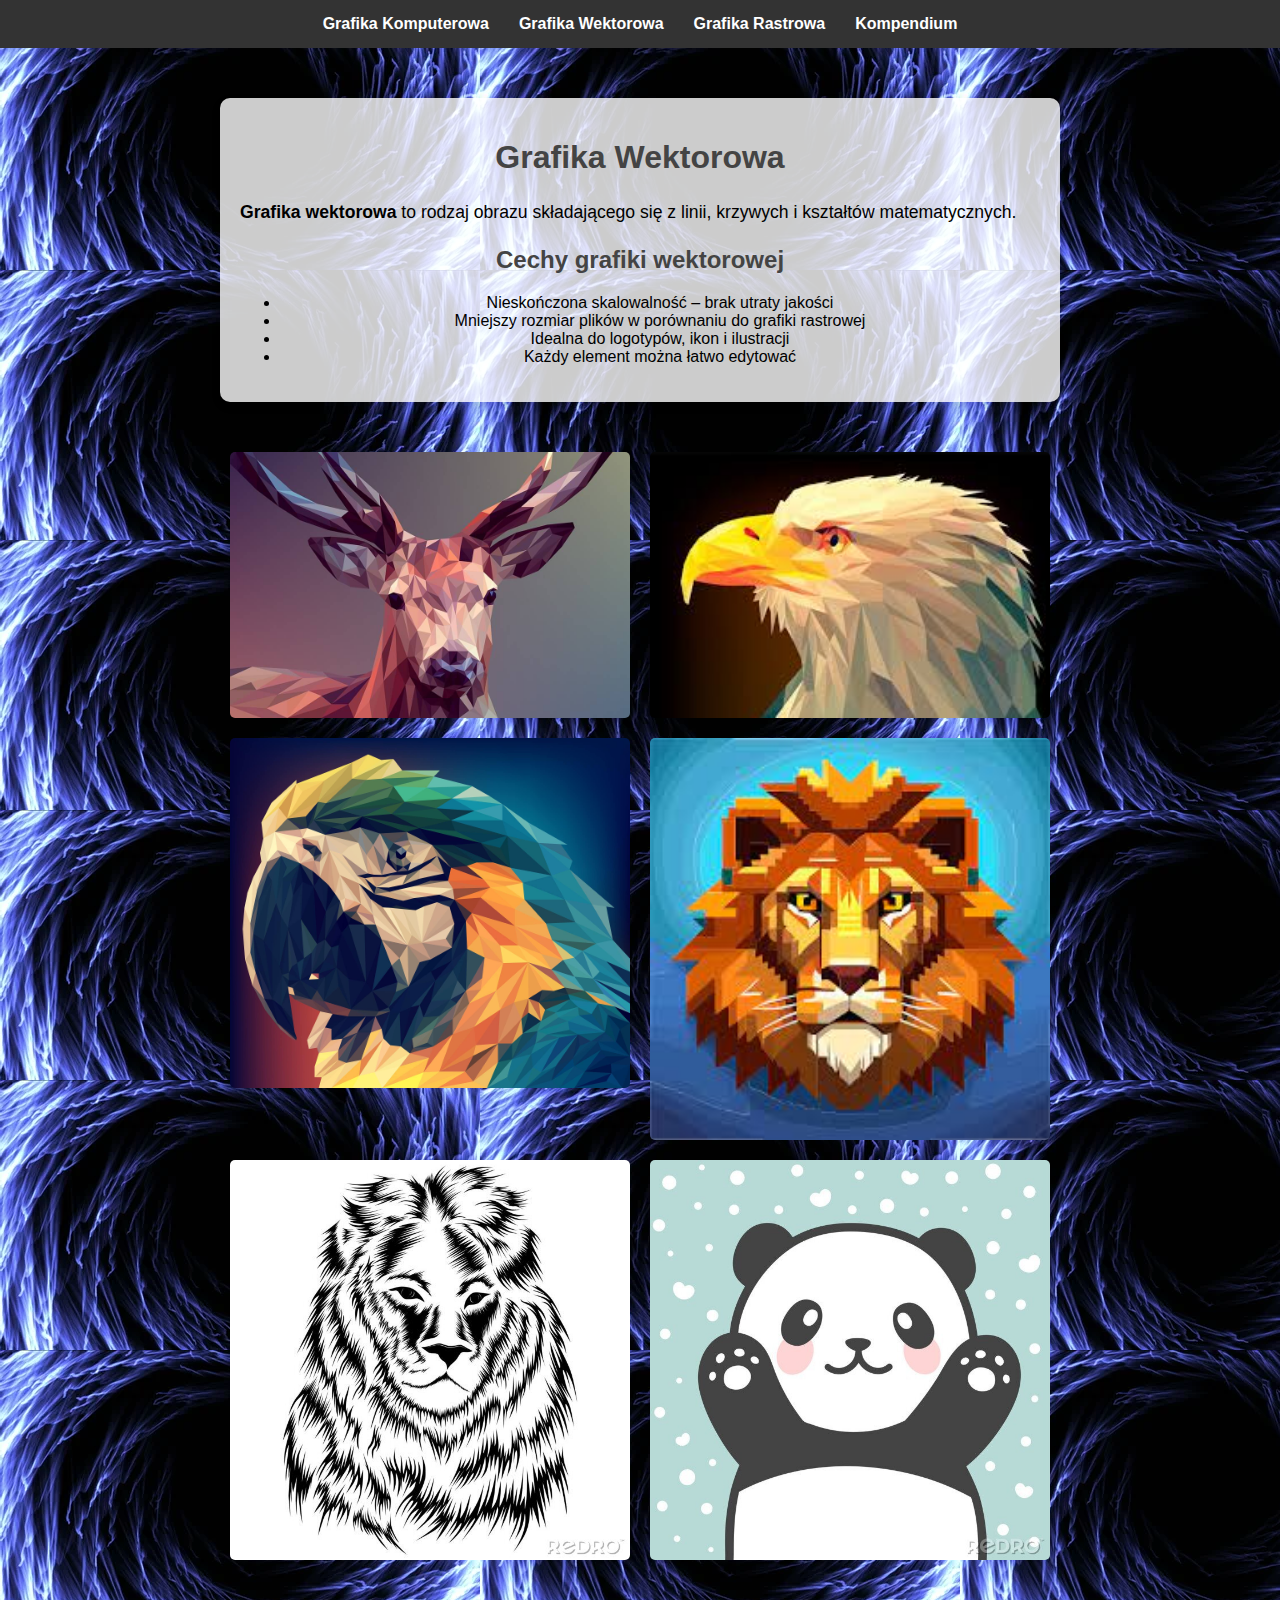
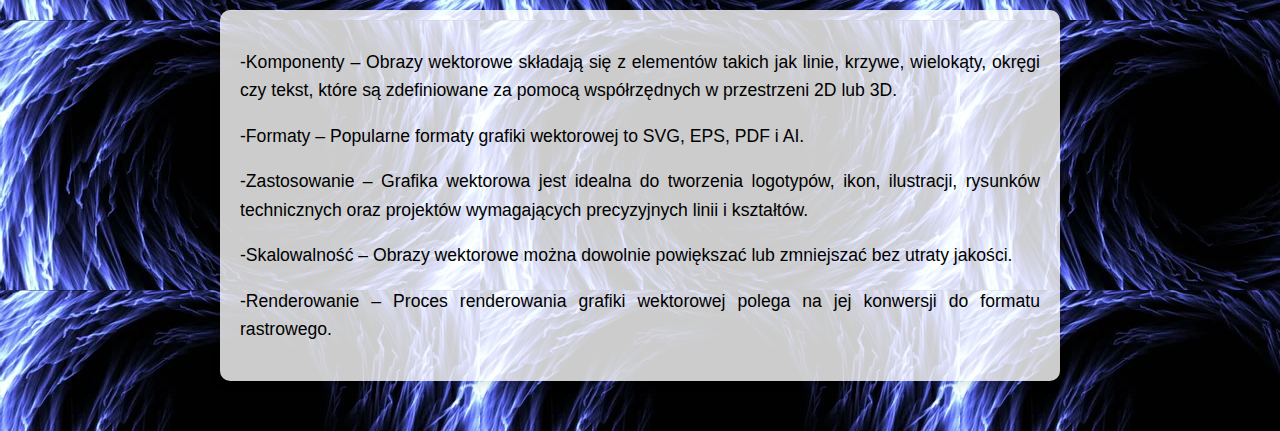
<file: grafika-wektorowa.html>
<!DOCTYPE html>
<html lang="pl">
<head>
    <meta charset="UTF-8">
    <meta name="viewport" content="width=device-width, initial-scale=1.0">
    <title>Grafika Wektorowa</title>
    <style>
        body {
            font-family: Arial, sans-serif;
            margin: 0;
            padding: 0;
            color: black;
            background-image: url("tło.jpg");
            text-align: center;
        }
        nav {
            background: #333;
            padding: 15px 0;
            position: sticky;
            top: 0;
            z-index: 1000;
        }
        nav ul {
            list-style: none;
            margin: 0;
            padding: 0;
            display: flex;
            justify-content: center;
            gap: 30px;
        }
        nav ul li a {
            color: white;
            text-decoration: none;
            font-weight: bold;
        }
        .container {
            max-width: 800px;
            margin: 50px auto;
            padding: 20px;
            background: rgba(255, 255, 255, 0.8);
            border-radius: 10px;
            box-shadow: 0 4px 10px rgba(0, 0, 0, 0.1);
        }
        h1, h2 {
            color: #444;
        }
        p {
            font-size: 1.1rem;
            line-height: 1.6;
            text-align: justify;
        }
        .image-container {
            display: grid;
            grid-template-columns: repeat(2, 1fr);
            gap: 20px;
            justify-content: center;
            max-width: 820px;
            margin: 20px auto;
        }
        .image-container img {
            width: 100%;
            height: auto;
            border-radius: 5px;
        }
    </style>
</head>
<body>
    <nav>
        <ul>
            <li><a href="grafika-komputerowa.html">Grafika Komputerowa</a></li>
            <li><a href="grafika-wektorowa.html">Grafika Wektorowa</a></li>
            <li><a href="grafika-rastrowa.html">Grafika Rastrowa</a></li>
            <li><a href="kompendium.html">Kompendium</a></li>
        </ul>
    </nav>

    <div class="container">
        <h1>Grafika Wektorowa</h1>
        <p><strong>Grafika wektorowa</strong> to rodzaj obrazu składającego się z linii, krzywych i kształtów matematycznych.</p>
        <h2>Cechy grafiki wektorowej</h2>
        <ul>
            <li>Nieskończona skalowalność – brak utraty jakości</li>
            <li>Mniejszy rozmiar plików w porównaniu do grafiki rastrowej</li>
            <li>Idealna do logotypów, ikon i ilustracji</li>
            <li>Każdy element można łatwo edytować</li>
        </ul>
    </div>
    
    <div class="image-container">
        <img src="jeleń.jpg" alt="jeleń" width="300" />
        <img src="orzeł.jpg" alt="orzeł" width="300" />
        <img src="papuga.jpg" alt="papuga" width="300" />
        <img src="lew.jpg" alt="lew" width="300" />
        <img src="leww.jpg" alt="lew" width="300" />
        <img src="panda.jpg" alt="panda" width="300" />
    </div>
    
    <div class="container">
        <p>-Komponenty – Obrazy wektorowe składają się z elementów takich jak linie, krzywe, wielokąty, okręgi czy tekst, które są zdefiniowane za pomocą współrzędnych w przestrzeni 2D lub 3D.</p>
        <p>-Formaty – Popularne formaty grafiki wektorowej to SVG, EPS, PDF i AI.</p>
        <p>-Zastosowanie – Grafika wektorowa jest idealna do tworzenia logotypów, ikon, ilustracji, rysunków technicznych oraz projektów wymagających precyzyjnych linii i kształtów.</p>
        <p>-Skalowalność – Obrazy wektorowe można dowolnie powiększać lub zmniejszać bez utraty jakości.</p>
        <p>-Renderowanie – Proces renderowania grafiki wektorowej polega na jej konwersji do formatu rastrowego.</p>
    </div>
</body>
</html>
</file>
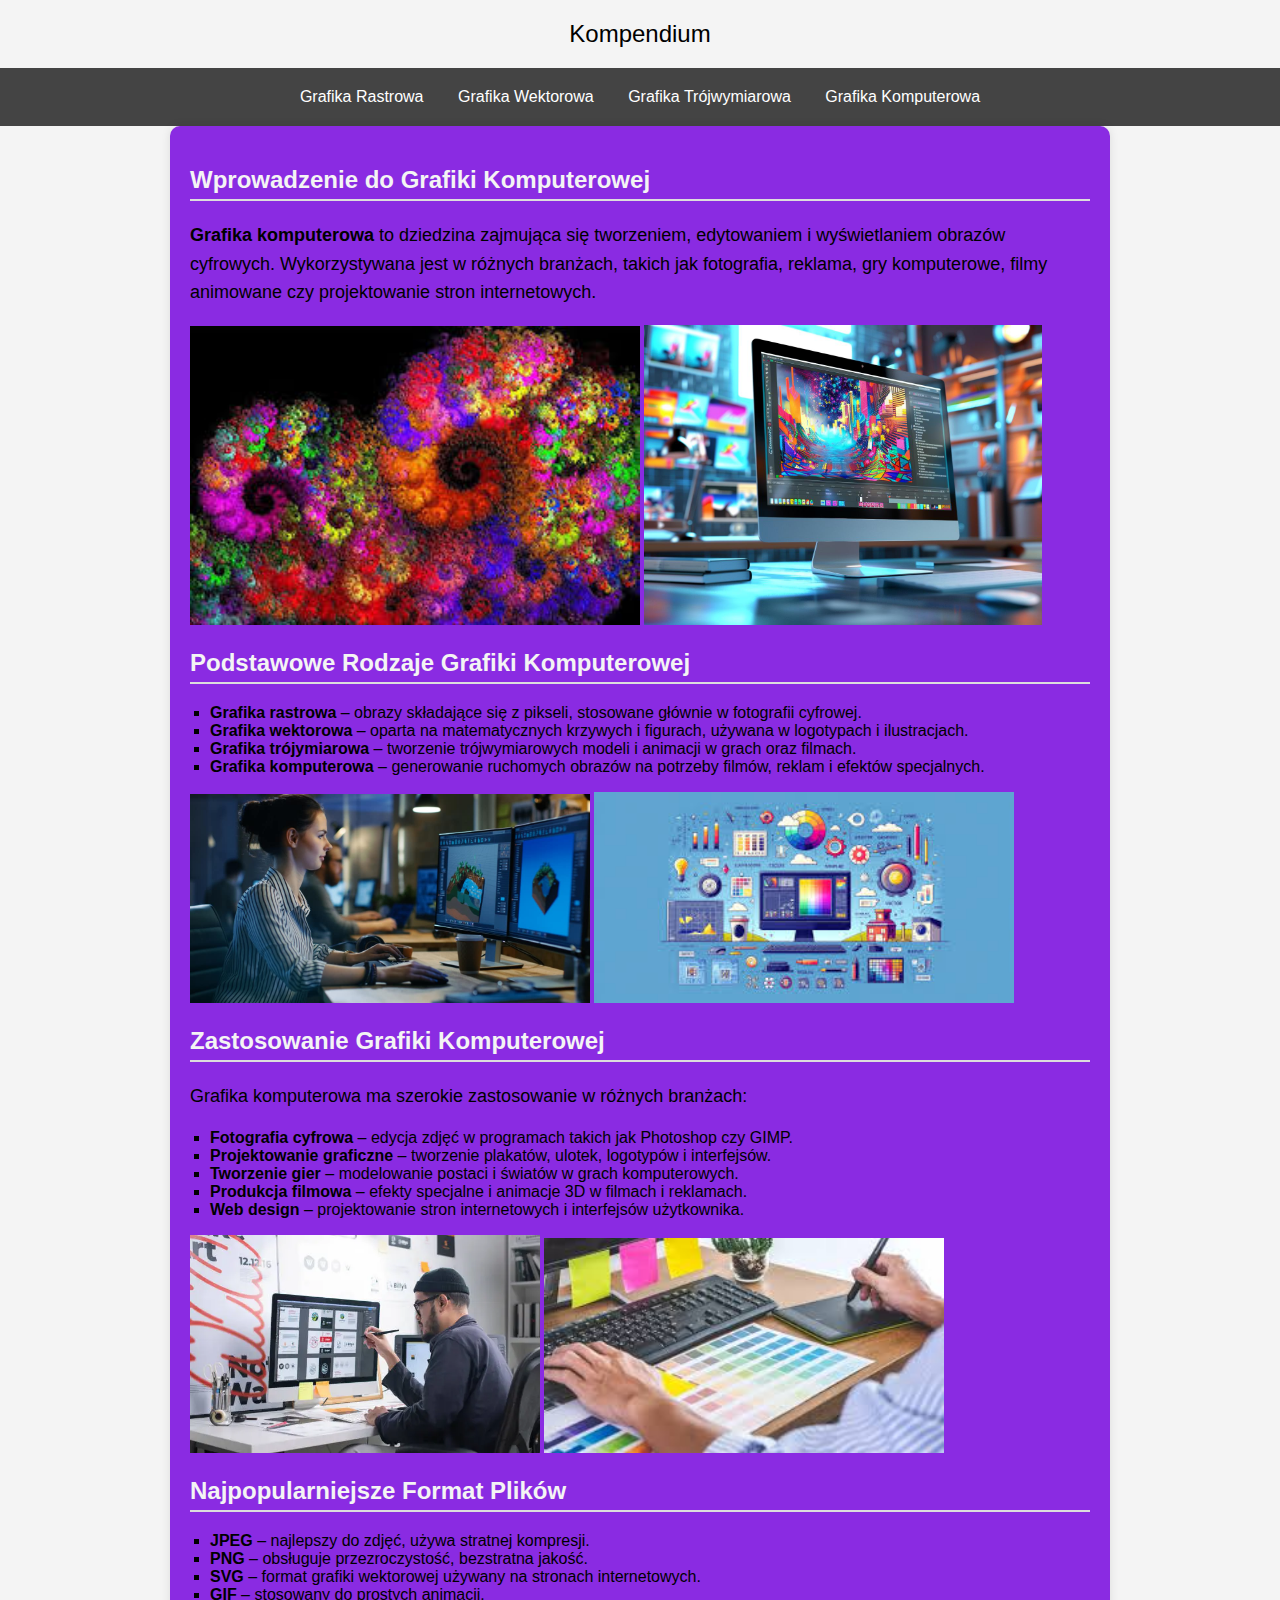
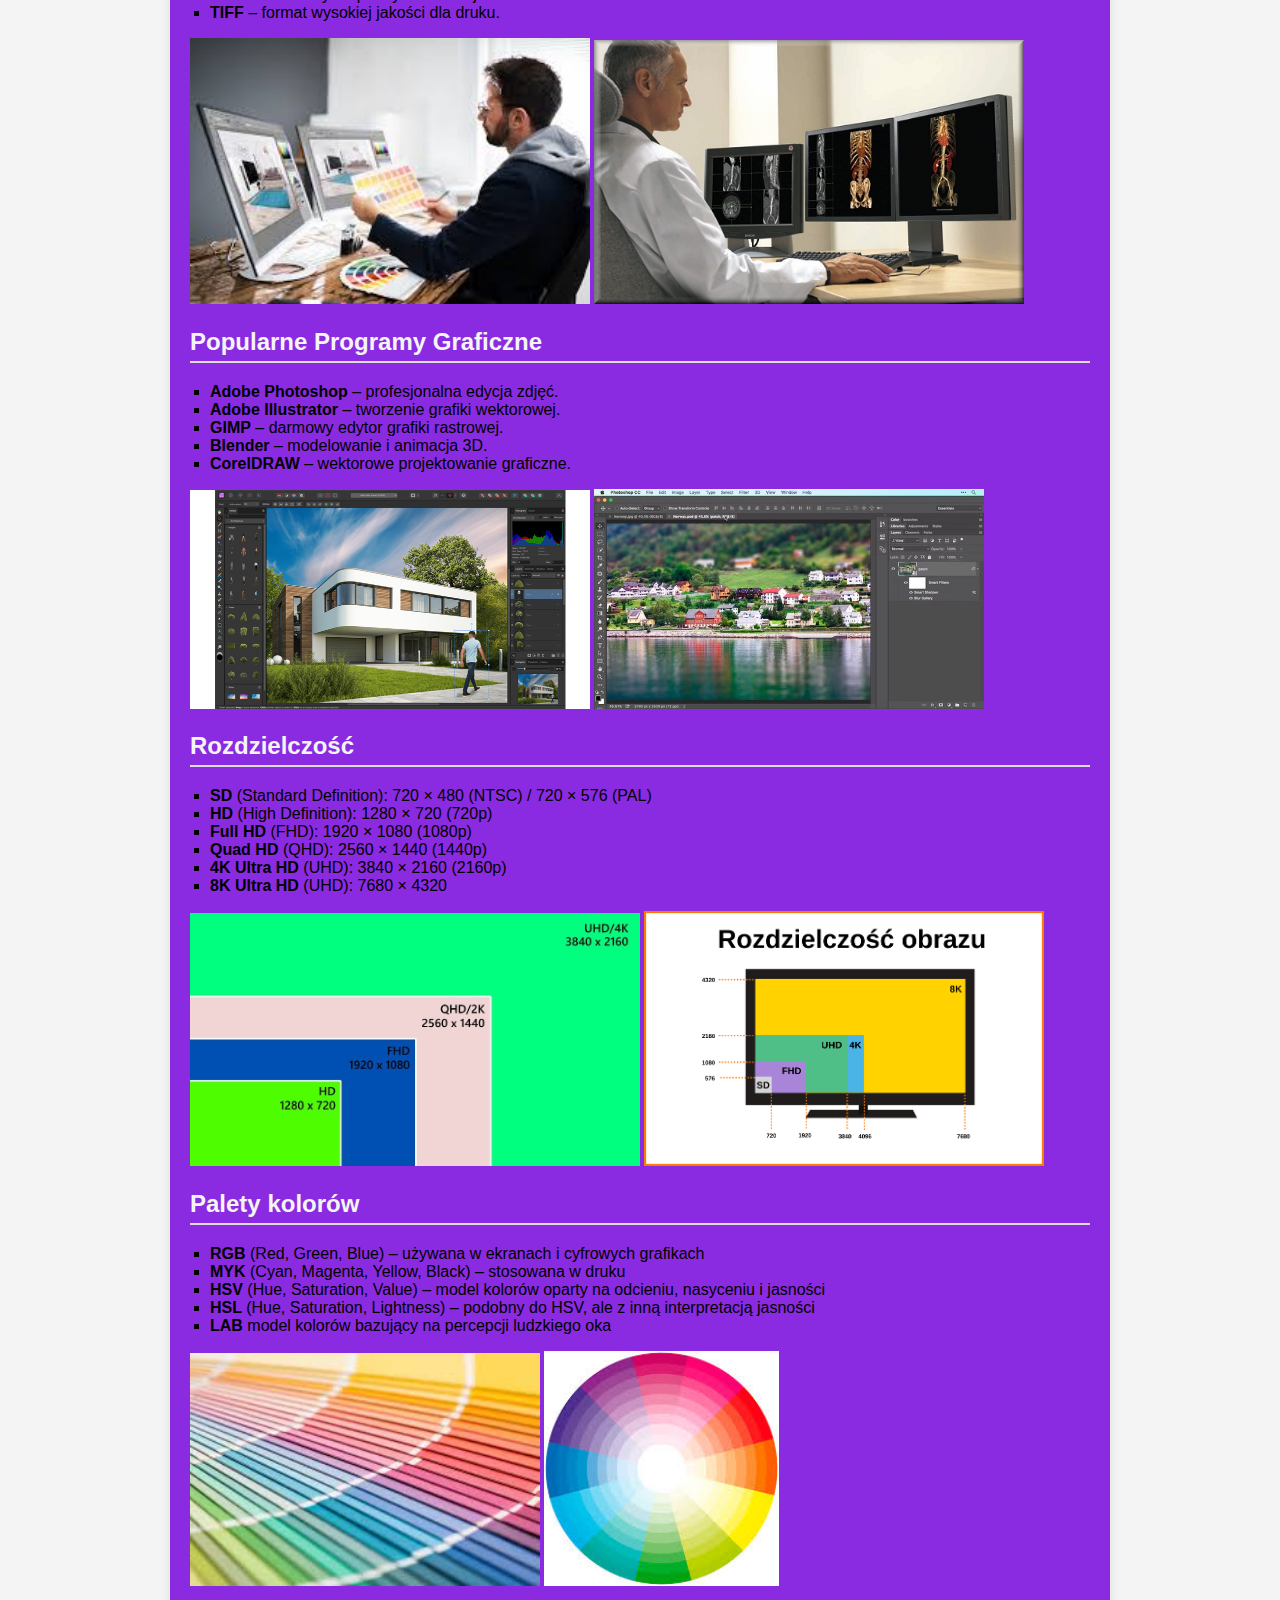
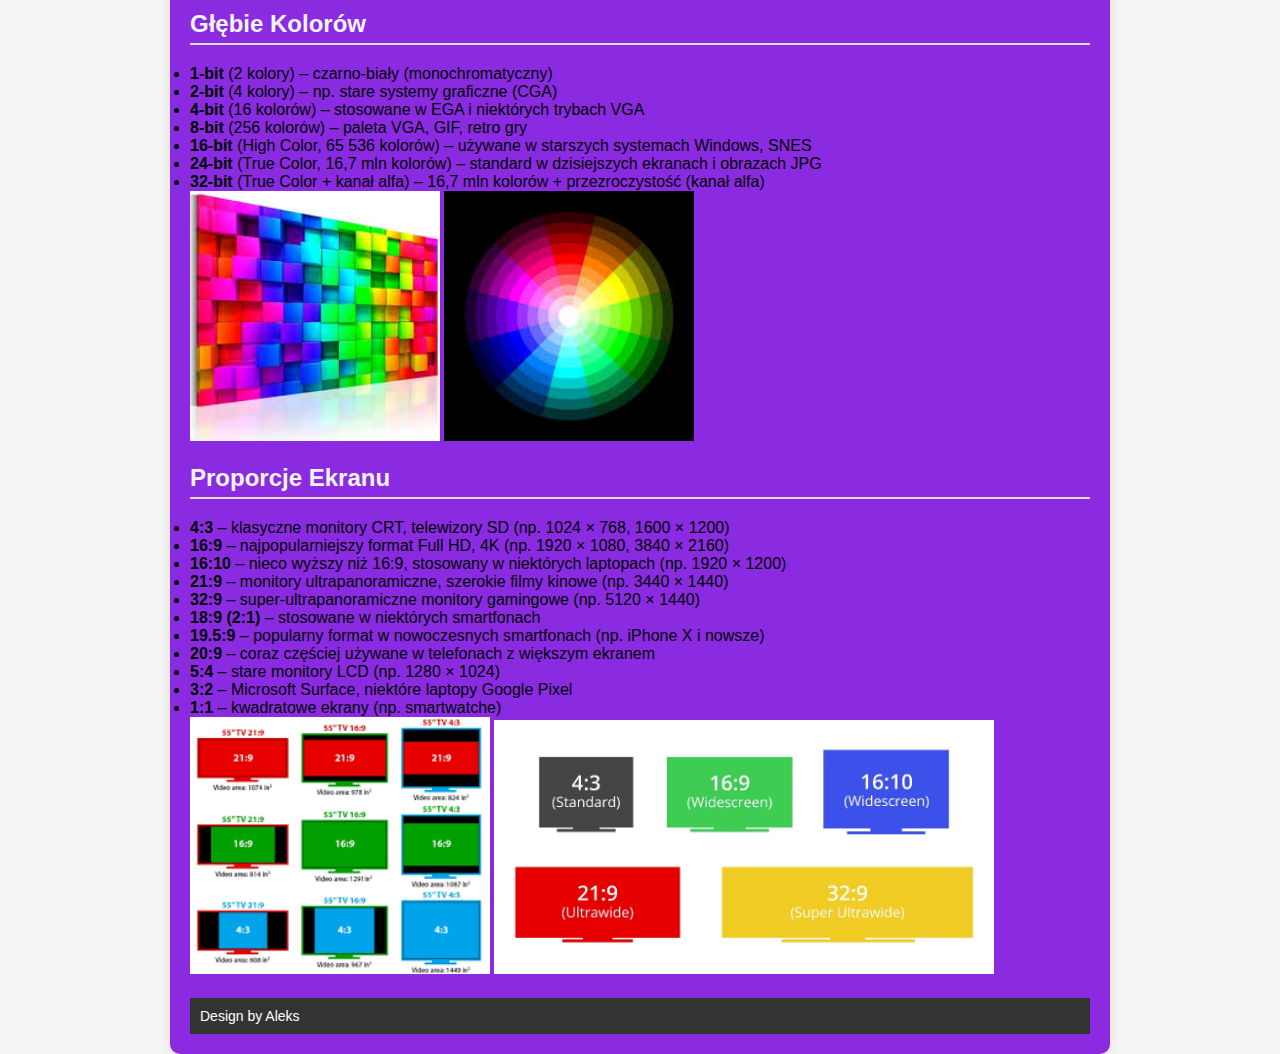
<file: kompendium.html>
<!DOCTYPE html>
<html lang="pl">
<head>
    <meta charset="UTF-8">
    <meta name="viewport" content="width=device-width, initial-scale=1.0">
    <title>Kompendium</title>
	<style>
    body {
            font-family: Arial, sans-serif;
            background-color: #f4f4f4;
            margin: 0;
            padding: 0;
            text-align: center;
        }

        
        header {
            background: #f4f4f4;
            background-image;h:\kompendium\gwiazdki.jpg\pngtree-black-background-full-of-shining-stars-image_2944320.jpg
            color: blueviolet;
            padding: 20px;
            font-size: 24px;
        }

        
        .container {
            background: blueviolet;
            max-width: 900px;
            margin: auto;
            padding: 20px;
            border-radius: 10px;
            box-shadow: 0 0 10px rgba(0, 0, 0, 0.1);
            text-align: left;
        }

        
        p {
            font-size: 18px;
            line-height: 1.6;
        }

        
        h2 {
            color: #f4f4f4;
            border-bottom: 2px solid #ddd;
            padding-bottom: 5px;
        }

        
        nav {
            background: #444;
            padding: 10px;
        }

        nav a {
            color: white;
            text-decoration: none;
            padding: 10px 15px;
            display: inline-block;
        }

        nav a:hover {
            background: #444;
        }

        
        ul {
            text-align: left;
            list-style-type: square;
            padding-left: 20px;
        }

        
        footer {
            margin-top: 20px;
            padding: 10px;
            background: #333;
            color: white;
            font-size: 14px;
        }
		</style>
</head>
<body>

    <header>
        Kompendium
    </header>

    <nav>
        <a href="grafika-rastrowa.html">Grafika Rastrowa</a>
        <a href="grafika-wektorowa.html">Grafika Wektorowa</a>
        <a href="grafika-trójwymiarowa.html">Grafika Trójwymiarowa</a>
        <a href="grafika-komputerowa.html">Grafika Komputerowa</a>
    </nav>

    <div class="container">
        <h2>Wprowadzenie do Grafiki Komputerowej</h2>
        <p>
            <strong>Grafika komputerowa</strong> to dziedzina zajmująca się tworzeniem, edytowaniem i wyświetlaniem obrazów cyfrowych.  
            Wykorzystywana jest w różnych branżach, takich jak fotografia, reklama, gry komputerowe, filmy animowane czy projektowanie stron internetowych.
        </p>
		
        <div>
		<img src="komputerowak.jpg" alt="komputerowa" width="450"/>
		<img src="komputerowakk.jpg" alt="komputerowa" width="398"/>
		</div>
		
        <h2>Podstawowe Rodzaje Grafiki Komputerowej</h2>
        <ul>
            <li><strong>Grafika rastrowa</strong> – obrazy składające się z pikseli, stosowane głównie w fotografii cyfrowej.</li>
            <li><strong>Grafika wektorowa</strong> – oparta na matematycznych krzywych i figurach, używana w logotypach i ilustracjach.</li>
            <li><strong>Grafika trójymiarowa</strong> – tworzenie trójwymiarowych modeli i animacji w grach oraz filmach.</li>
            <li><strong>Grafika komputerowa</strong> – generowanie ruchomych obrazów na potrzeby filmów, reklam i efektów specjalnych.</li>
        </ul>
		
        <div>
		<img src="komputerowad.jpg" alt="komputerowa" width="400"/>
		<img src="komputerowadd.jpg" alt="komputerowa" width="420"/>
		</div>
		
        <h2>Zastosowanie Grafiki Komputerowej</h2>
        <p>Grafika komputerowa ma szerokie zastosowanie w różnych branżach:</p>
        <ul>
            <li> <strong>Fotografia cyfrowa</strong> – edycja zdjęć w programach takich jak Photoshop czy GIMP.</li>
            <li> <strong>Projektowanie graficzne</strong> – tworzenie plakatów, ulotek, logotypów i interfejsów.</li>
            <li> <strong>Tworzenie gier</strong> – modelowanie postaci i światów w grach komputerowych.</li>
            <li> <strong>Produkcja filmowa</strong> – efekty specjalne i animacje 3D w filmach i reklamach.</li>
            <li> <strong>Web design</strong> – projektowanie stron internetowych i interfejsów użytkownika.</li>
        </ul>
        <div>
		<img src="komputerowab.jpg" alt="komputerowa" width="350"/>
		<img src="komputerowabb.jpg" alt="komputerowa" width="400"/>
		</div>
        <h2>Najpopularniejsze Format Plików</h2>
        <ul>
            <li><strong>JPEG</strong> – najlepszy do zdjęć, używa stratnej kompresji.</li>
            <li><strong>PNG</strong> – obsługuje przezroczystość, bezstratna jakość.</li>
            <li><strong>SVG</strong> – format grafiki wektorowej używany na stronach internetowych.</li>
            <li><strong>GIF</strong> – stosowany do prostych animacji.</li>
            <li><strong>TIFF</strong> – format wysokiej jakości dla druku.</li>
        </ul>
        <div>
		<img src="komputerowas.jpg" alt="komputerowa" width="400"/>
		<img src="komputerowass.jpg" alt="komputerowa" width="430"/>
		</div>
        <h2>Popularne Programy Graficzne</h2>
        <ul>
            <li> <strong>Adobe Photoshop</strong> – profesjonalna edycja zdjęć.</li>
            <li> <strong>Adobe Illustrator</strong> – tworzenie grafiki wektorowej.</li>
            <li> <strong>GIMP</strong> – darmowy edytor grafiki rastrowej.</li>
            <li> <strong>Blender</strong> – modelowanie i animacja 3D.</li>
            <li> <strong>CorelDRAW</strong> – wektorowe projektowanie graficzne.</li>
        </ul>
         <div>
		 <img src="komputerowaf.jpg" alt="komputerowa" width="400"/>
		 <img src="komputerowaff.jpg" alt="komputerowa" width="390"/>
		 </div>
        <h2>Rozdzielczość</h2>
        <ul>
		
        <li><strong> SD </strong>(Standard Definition): 720 × 480 (NTSC) / 720 × 576 (PAL)</li>
        
        <li><strong> HD </strong>(High Definition): 1280 × 720 (720p)</li>
        
        <li><strong> Full HD </strong>(FHD): 1920 × 1080 (1080p)</li>
        
        <li><strong> Quad HD </strong>(QHD): 2560 × 1440 (1440p)</li>
        
        <li><strong> 4K Ultra HD </strong>(UHD): 3840 × 2160 (2160p)</li>
		
        <li><strong>8K Ultra HD </strong>(UHD): 7680 × 4320</li>
		
		</ul>
		<div>
		<img src="komputerowal.jpg" alt="komputerowa" width="450"/>
		<img src="komputerowall.jpg" alt="komputerowa" width="400"/>
		<h2>Palety kolorów</h2>
		<ul>
		<li> <strong>RGB </strong>(Red, Green, Blue) – używana w ekranach i cyfrowych grafikach</li> 

        <li> <strong>MYK </strong>(Cyan, Magenta, Yellow, Black) – stosowana w druku</li> 

        <li> <strong>HSV </strong>(Hue, Saturation, Value) – model kolorów oparty na odcieniu, nasyceniu i jasności</li> 

        <li> <strong>HSL </strong>(Hue, Saturation, Lightness) – podobny do HSV, ale z inną interpretacją jasności</li> 

        <li> <strong>LAB </strong>model kolorów bazujący na percepcji ludzkiego oka</li> 
		</ul>
		<div>
		<img src="komputerowag.jpg" alt="komputerowa" width="350"/>
		<img src="komputerowagg.jpg" alt="komputerowa" width="235"/>
		</div>
		<h2>Głębie Kolorów</h2>
		<li> <strong>1-bit  </strong>(2 kolory) – czarno-biały (monochromatyczny)</li>

        <li> <strong>2-bit  </strong>(4 kolory) – np. stare systemy graficzne (CGA)</li>

        <li> <strong>4-bit  </strong>(16 kolorów) – stosowane w EGA i niektórych trybach VGA</li>

        <li> <strong>8-bit  </strong>(256 kolorów) – paleta VGA, GIF, retro gry</li>
		
		<li> <strong>16-bit </strong>(High Color, 65 536 kolorów) – używane w starszych systemach Windows, SNES</li>

        <li> <strong>24-bit </strong>(True Color, 16,7 mln kolorów) – standard w dzisiejszych ekranach i obrazach JPG</li>

        <li> <strong>32-bit </strong>(True Color + kanał alfa) – 16,7 mln kolorów + przezroczystość (kanał alfa)</li>
		<div>
		<img src="komputeroway.jpg" alt="komputerowa" width="250"/>
		<img src="komputerowayy.jpg" alt="komputerowa" width="250"/>
		</div>
		<h2>Proporcje Ekranu</h2>
		<li> <strong>4:3 </strong>– klasyczne monitory CRT, telewizory SD (np. 1024 × 768, 1600 × 1200)</li>

        <li> <strong>16:9 </strong>– najpopularniejszy format Full HD, 4K (np. 1920 × 1080, 3840 × 2160)</li>

        <li> <strong>16:10 </strong>– nieco wyższy niż 16:9, stosowany w niektórych laptopach (np. 1920 × 1200)</li>
		
		<li> <strong>21:9 </strong>– monitory ultrapanoramiczne, szerokie filmy kinowe (np. 3440 × 1440)</li>

        <li> <strong>32:9 </strong>– super-ultrapanoramiczne monitory gamingowe (np. 5120 × 1440)</li>
		
		<li> <strong>18:9 (2:1) </strong>– stosowane w niektórych smartfonach</li>

        <li> <strong>19.5:9 </strong>– popularny format w nowoczesnych smartfonach (np. iPhone X i nowsze)</li>

        <li> <strong>20:9 </strong>– coraz częściej używane w telefonach z większym ekranem</li>
		
		<li> <strong>5:4 </strong>– stare monitory LCD (np. 1280 × 1024)</li>

        <li> <strong>3:2 </strong>– Microsoft Surface, niektóre laptopy Google Pixel</li>

        <li> <strong>1:1 </strong>– kwadratowe ekrany (np. smartwatche)</li>
		<div>
		<img src="komputerowap.jpg" alt="komputerowa" width="300"/>
		<img src="komputerowapp.jpg" alt="komputerowa" width="500"/>
    </div>

    <footer>
     Design by Aleks
    </footer>

</body>
</html>
</file>
